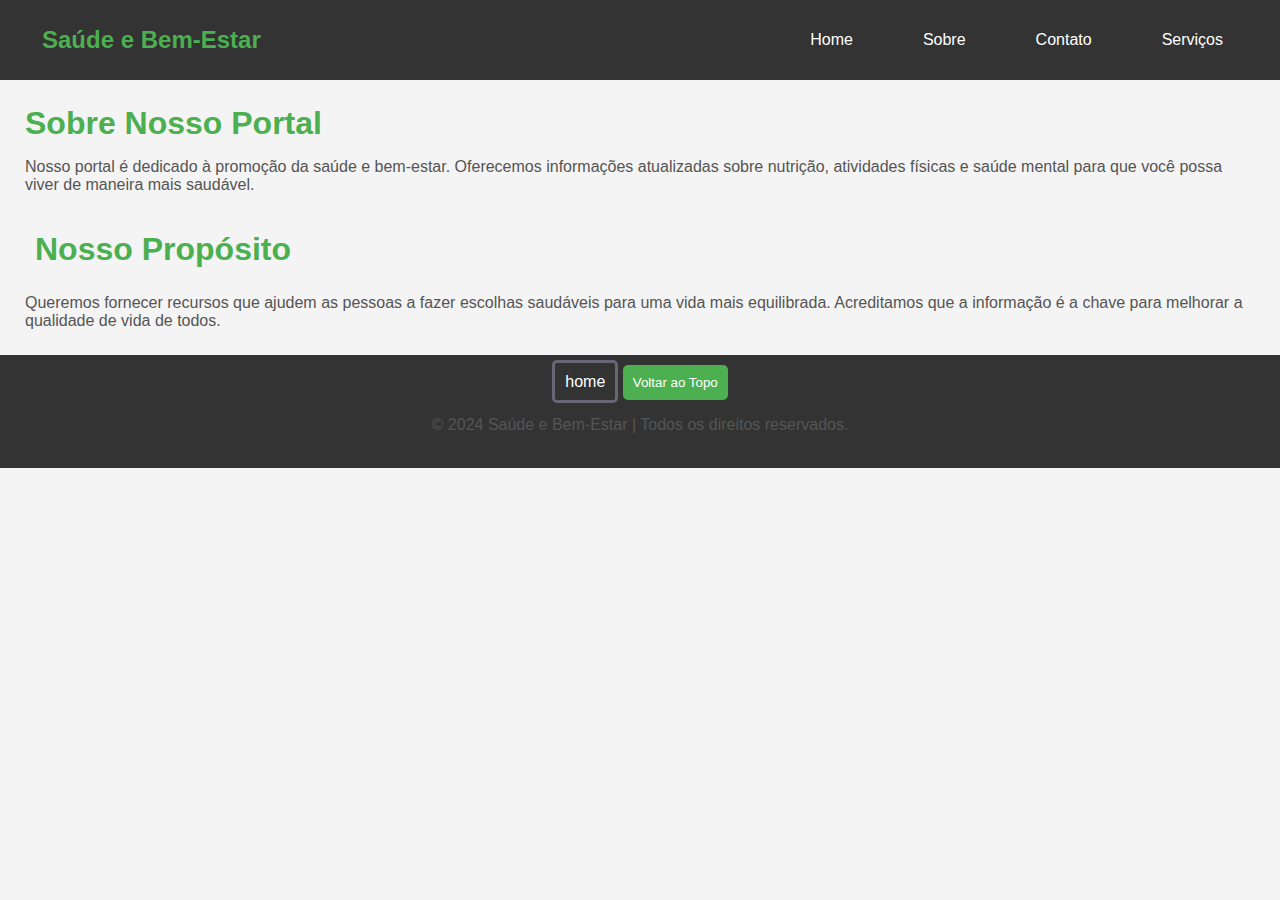
<file: about.html>
<!DOCTYPE html>
<html lang="pt-br">
<head>
    <meta charset="UTF-8">
    <meta name="viewport" content="width=device-width, initial-scale=1.0">
    <title>Sobre - Saúde e Bem-Estar</title>
    <link rel="stylesheet" href="styles.css">
    <script src="script.js" defer></script>
</head>
<body>
    <header>
        <nav>
            <div class="nav-brand">
                <a href="index.html">Saúde e Bem-Estar</a>
            </div>
            <ul>
                <li>
                    <a href="index.html"><i class="fas fa-home"></i> Home</a>
                </li>
                <li>
                    <a href="about.html"><i class="fas fa-info-circle"></i> Sobre</a>
                </li>
                <li>
                    <a href="contact.html"><i class="fas fa-envelope"></i> Contato</a>
                </li>
                <li>
                    <a href="services.html"><i class="fas fa-briefcase-medical"></i> Serviços</a>
                </li>
            </ul>
        </nav>
    </header>

    <main>
        <section class="about">
            <h1>Sobre Nosso Portal</h1>
            <p>Nosso portal é dedicado à promoção da saúde e bem-estar. Oferecemos informações atualizadas sobre nutrição, atividades físicas e saúde mental para que você possa viver de maneira mais saudável.</p>
            <h2>Nosso Propósito</h2>
            <p>Queremos fornecer recursos que ajudem as pessoas a fazer escolhas saudáveis para uma vida mais equilibrada. Acreditamos que a informação é a chave para melhorar a qualidade de vida de todos.</p>
        </section>
    </main>

<footer>
    <a id="pgindex" href="index.html">home</a>
    <button id="back-to-top">Voltar ao Topo</button>
    <p>&copy; 2024 Saúde e Bem-Estar | Todos os direitos reservados.</p>
</footer>
</body>
</html>
</file>
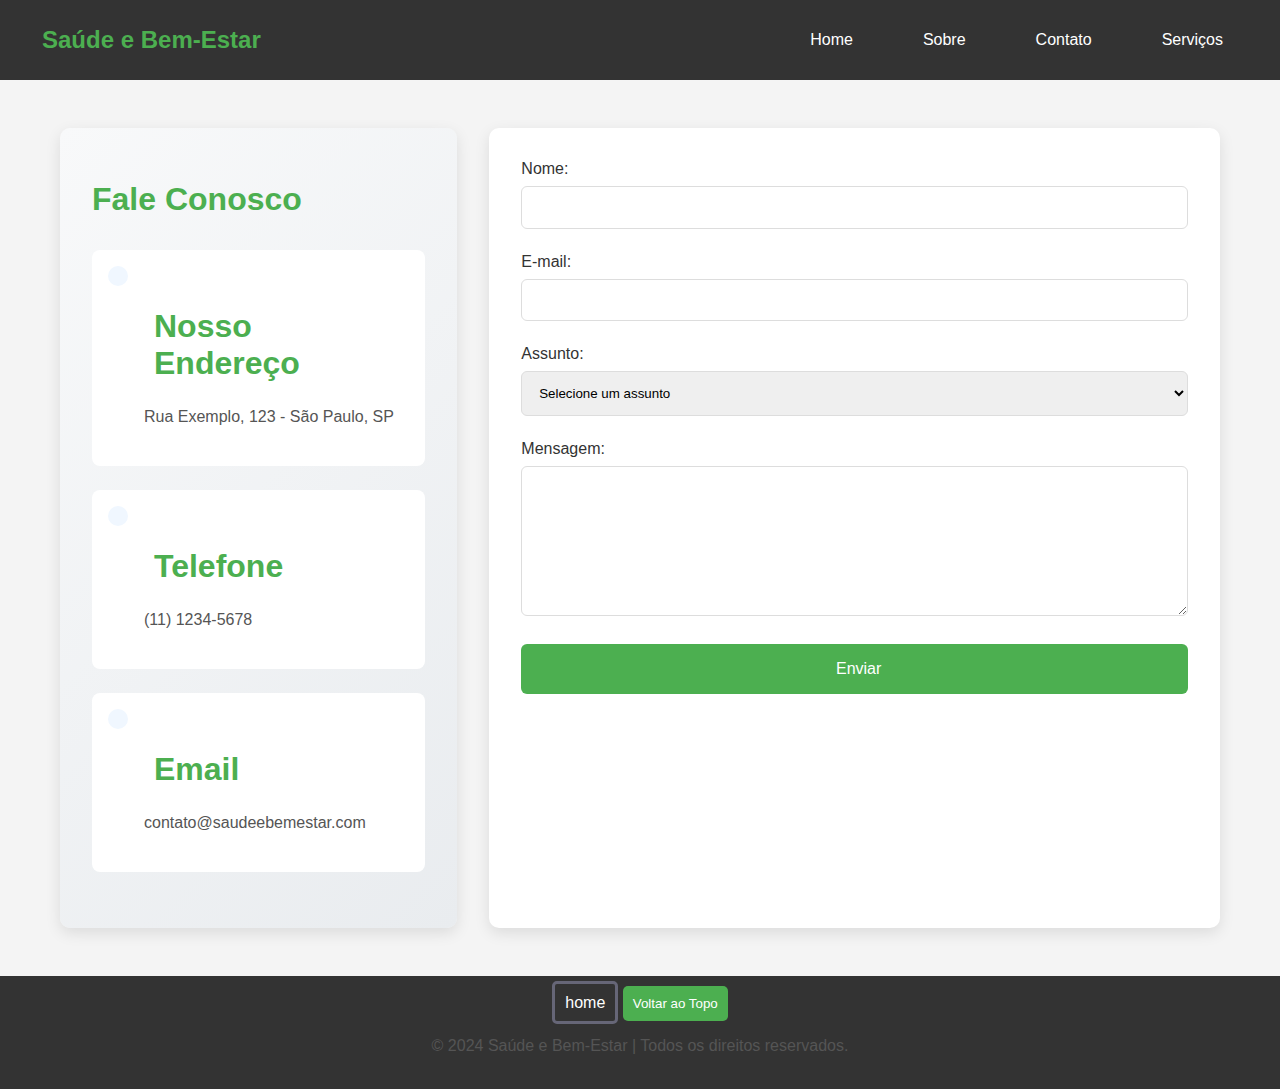
<file: contact.html>
<!DOCTYPE html>
<html lang="pt-br">
<head>
    <meta charset="UTF-8">
    <meta name="viewport" content="width=device-width, initial-scale=1.0">
    <title>Contato - Saúde e Bem-Estar</title>
    <link rel="stylesheet" href="styles.css">
    <script src="script.js" defer></script>
</head>
<body>
    <header>
        <nav>
            <div class="nav-brand">
                <a href="index.html">Saúde e Bem-Estar</a>
            </div>
            <ul>
                <li>
                    <a href="index.html"><i class="fas fa-home"></i> Home</a>
                </li>
                <li>
                    <a href="about.html"><i class="fas fa-info-circle"></i> Sobre</a>
                </li>
                <li>
                    <a href="contact.html"><i class="fas fa-envelope"></i> Contato</a>
                </li>
                <li>
                    <a href="services.html"><i class="fas fa-briefcase-medical"></i> Serviços</a>
                </li>
            </ul>
        </nav>
    </header>

    <main>
        <section class="contact-container">
            <div class="contact-info">
                <h1>Fale Conosco</h1>
                <div class="contact-details">
                    <div class="contact-item">
                        <i class="fas fa-map-marker-alt"></i>
                        <div>
                            <h3>Nosso Endereço</h3>
                            <p>Rua Exemplo, 123 - São Paulo, SP</p>
                        </div>
                    </div>
                    <div class="contact-item">
                        <i class="fas fa-phone"></i>
                        <div>
                            <h3>Telefone</h3>
                            <p>(11) 1234-5678</p>
                        </div>
                    </div>
                    <div class="contact-item">
                        <i class="fas fa-envelope"></i>
                        <div>
                            <h3>Email</h3>
                            <p>contato@saudeebemestar.com</p>
                        </div>
                    </div>
                </div>
            </div>
        
            <div class="contact-form-container">
                <form id="contact-form" onsubmit="return validateForm()">
                    <div class="form-group">
                        <label for="name">Nome:</label>
                        <input type="text" id="name" name="name" required>
                    </div>
                    
                    <div class="form-group">
                        <label for="email">E-mail:</label>
                        <input type="email" id="email" name="email" required>
                    </div>
        
                    <div class="form-group">
                        <label for="subject">Assunto:</label>
                        <select id="subject" name="subject" required>
                            <option value="">Selecione um assunto</option>
                            <option value="general">Informações Gerais</option>
                            <option value="appointment">Agendamento</option>
                            <option value="feedback">Feedback</option>
                        </select>
                    </div>
                    
                    <div class="form-group">
                        <label for="message">Mensagem:</label>
                        <textarea id="message" name="message" required></textarea>
                    </div>
                    
                    <button type="submit" class="submit-btn">
                        <i class="fas fa-paper-plane"></i> Enviar
                    </button>
                </form>
            </div>
        </section>
        
    </main>

<footer>
    <a id="pgindex" href="index.html">home</a>
    <button id="back-to-top">Voltar ao Topo</button>
    <p>&copy; 2024 Saúde e Bem-Estar | Todos os direitos reservados.</p>
</footer>
</body>
</html>
</file>
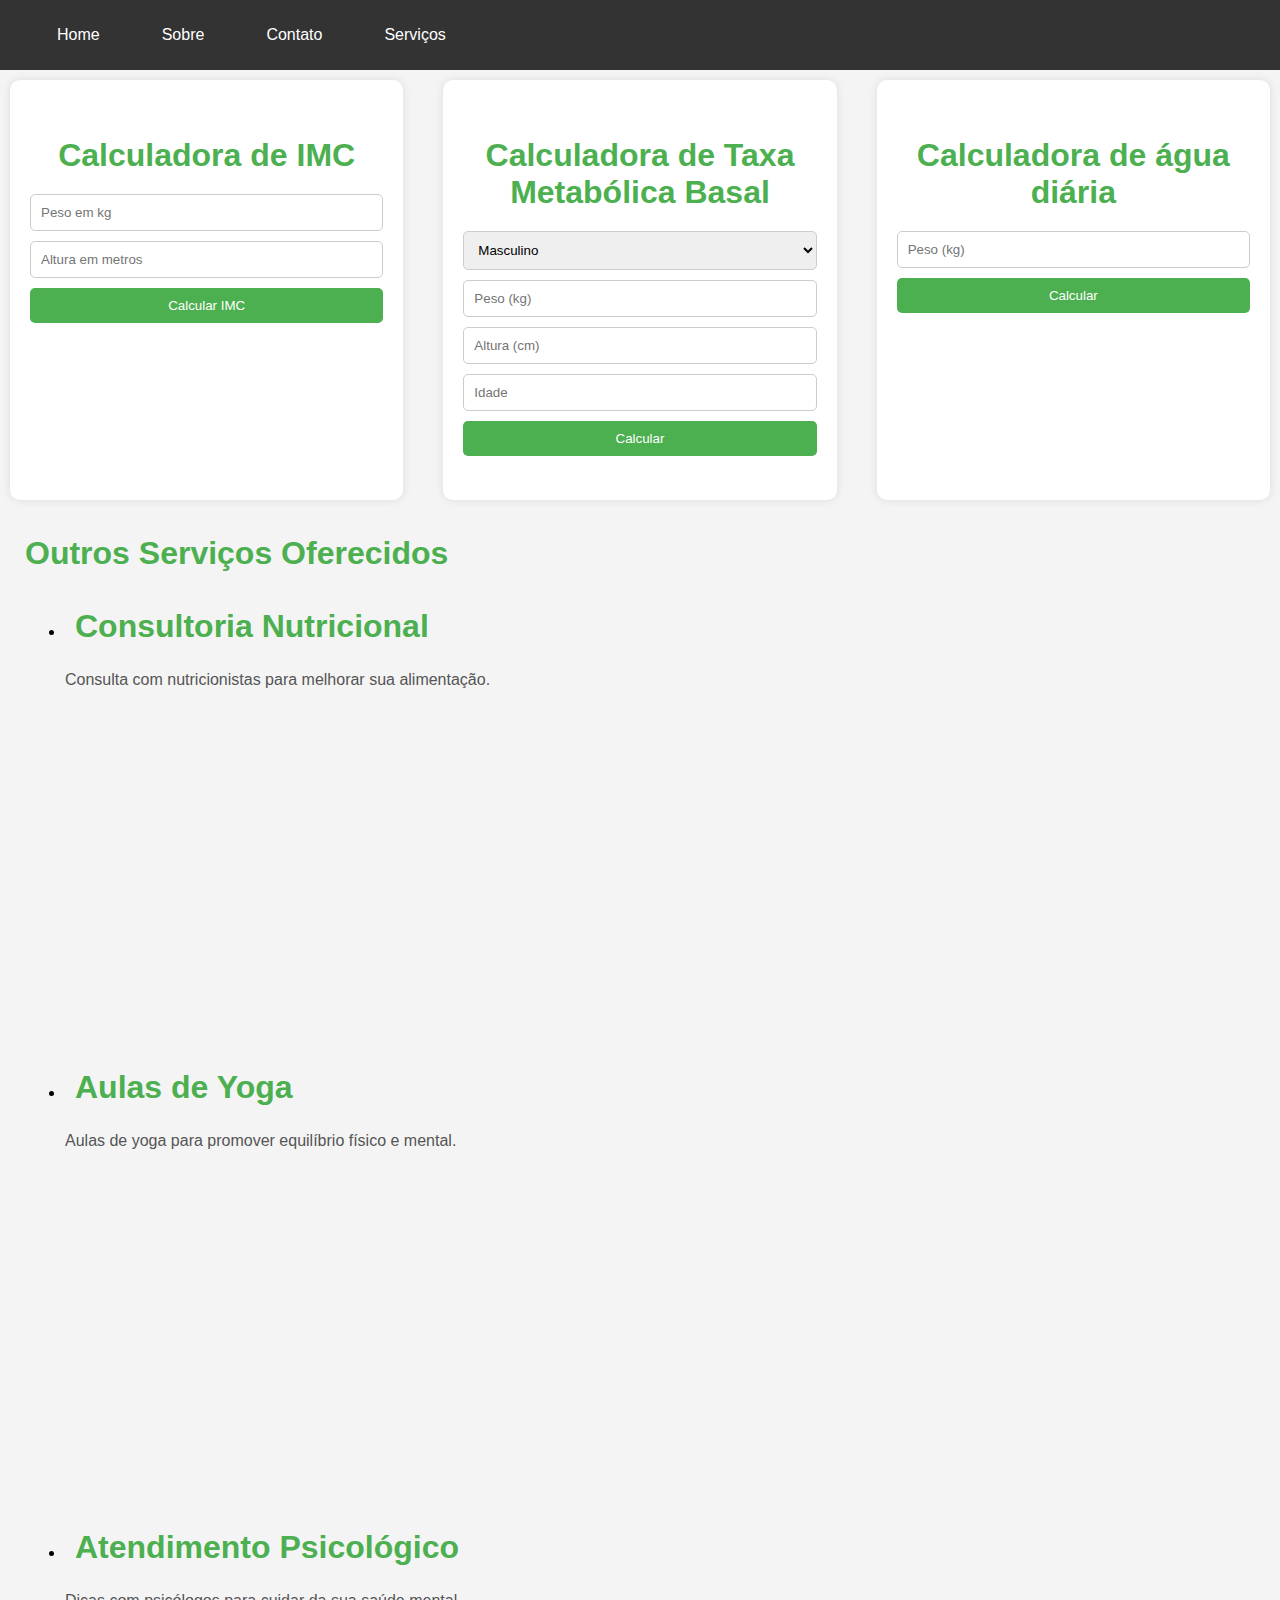
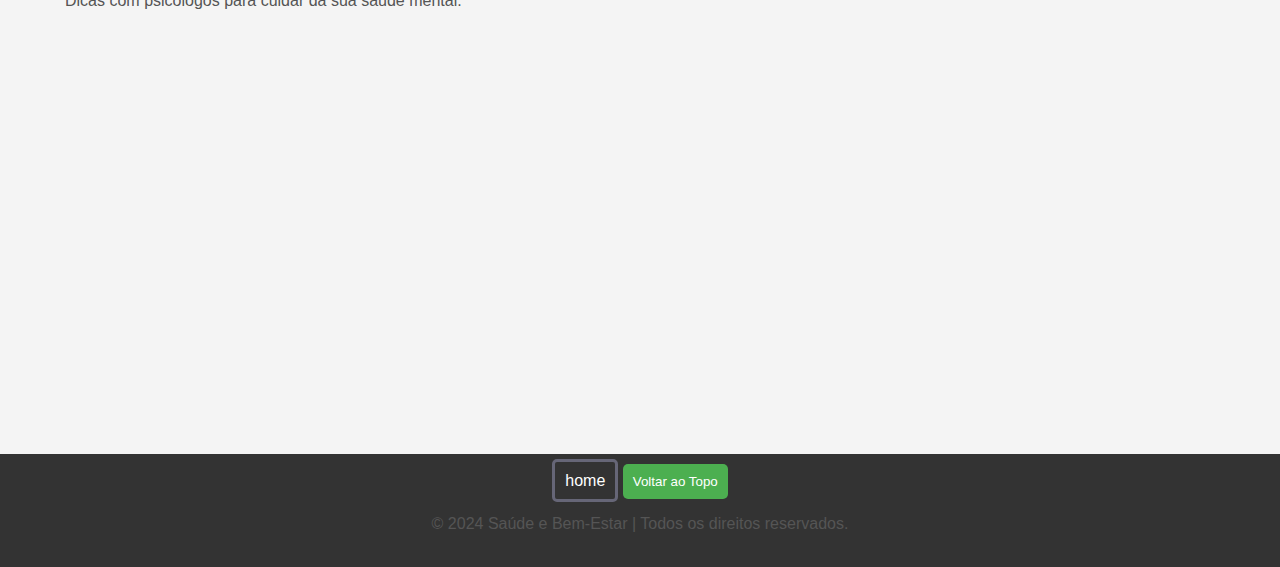
<file: services.html>
<!DOCTYPE html>
<html lang="pt-br">
<head>
    <meta charset="UTF-8">
    <meta name="viewport" content="width=device-width, initial-scale=1.0">
    <title>Serviços - Saúde e Bem-Estar</title>
    <link rel="stylesheet" href="styles.css">
    <script src="script.js" defer></script>
    <link rel="shortcut icon" href="favicon/estetoscopio.png" type="image/x-icon">
</head>
<body>
    <header>
        <nav>
            <ul>
                <li><a href="index.html">Home</a></li>
                <li><a href="about.html">Sobre</a></li>
                <li><a href="contact.html">Contato</a></li>
                <li><a href="services.html">Serviços</a></li>
            </ul>
        </nav>
    </header>
    <div class="organize">
        <div class="calculator">
            <h2>Calculadora de IMC</h2>
            <input type="number" id="weight" placeholder="Peso em kg" required>
            <input type="number" id="height" placeholder="Altura em metros" required>
            <button onclick="calculateIMC()">Calcular IMC</button>
            <div id="result" class="result"></div>
        </div>
    
        <div class="calculator">
            <h2>Calculadora de Taxa Metabólica Basal</h2>
            <select id="sexo">
                <option value="M">Masculino</option>
                <option value="F">Feminino</option>
            </select>
            <input type="number" id="peso" placeholder="Peso (kg)">
            <input type="number" id="altura" placeholder="Altura (cm)">
            <input type="number" id="idade" placeholder="Idade">
            <button onclick="calcularTMB()">Calcular</button>
            <p id="resultado" class="result"></p>
        </div>
    
        <div class="calculator">
            <h2>Calculadora de água diária</h2>
            <input type="number" id="peso-agua" placeholder="Peso (kg)">
            <button onclick="calcularAgua()">Calcular</button>
            <p id="valor" class="result"></p>
        </div>
    </div>
    <main>
        <section class="services">
            <h1> Outros Serviços Oferecidos</h1>
            <ul>
                <li><h2>Consultoria Nutricional</h2><p>Consulta com nutricionistas para melhorar sua alimentação.</p><iframe width="560" height="315" src="https://www.youtube.com/embed/yrMnrkG9bao?si=jhbPQXmPmSulrsfJ" title="YouTube video player" frameborder="0" allow="accelerometer; autoplay; clipboard-write; encrypted-media; gyroscope; picture-in-picture; web-share" referrerpolicy="strict-origin-when-cross-origin" allowfullscreen></iframe></li>
                <li><h2>Aulas de Yoga</h2><p>Aulas de yoga para promover equilíbrio físico e mental.</p>
                    <iframe width="560" height="315" src="https://www.youtube.com/embed/TPj5V0qXV8Y?si=0d160uzrCUcot0L0" title="YouTube video player" frameborder="0" allow="accelerometer; autoplay; clipboard-write; encrypted-media; gyroscope; picture-in-picture; web-share" referrerpolicy="strict-origin-when-cross-origin" allowfullscreen></iframe></li>
                <li><h2>Atendimento Psicológico</h2><p>Dicas com psicólogos para cuidar da sua saúde mental.</p><iframe width="678" height="391" src="https://www.youtube.com/embed/CrwRwgNJIMU" title="4 DICAS PARA MELHORAR SUA SAÚDE MENTAL SEM PRECISAR IR AO PSICÓLOGO" frameborder="0" allow="accelerometer; autoplay; clipboard-write; encrypted-media; gyroscope; picture-in-picture; web-share" referrerpolicy="strict-origin-when-cross-origin" allowfullscreen></iframe></li>
            </ul>
        </section>
    </main>
    <footer>
        <a id="pgindex" href="index.html">home</a>
        <button id="back-to-top">Voltar ao Topo</button>
        <p>&copy; 2024 Saúde e Bem-Estar | Todos os direitos reservados.</p>
    </footer>
</body>
</html>
</file>
<file: styles.css>
*{
    box-sizing: border-box;
}

html {
    font-size: 16px;
    scroll-behavior: smooth;
}

body {
    font-family: Arial, sans-serif;
    margin: 0;
    padding: 0;
    box-sizing: border-box;
    background-color: #f4f4f4;
}

header {
    background-color: #333;
    color: #fff;
    padding: 10px;
}

nav {
    display: flex;
    justify-content: space-between;
    align-items: center;
    padding: 1rem 2rem;
}

.nav-brand a {
    color: #4CAF50;  
    text-decoration: none;
    font-size: 1.5rem;
    font-weight: bold;
}

nav ul {
    display: flex;
    list-style: none;
    margin: 0;
    padding: 0;
    gap: 2rem;  
}

header nav ul {
    list-style-type: none;
    text-align: center;
}

header nav ul li {
    display: inline;
    margin: 0 15px;
}

nav ul li a {
    display: flex;
    align-items: center;  
    text-decoration: none;
    color: #333;
}

header nav ul li a {
    color: #fff;
    text-decoration: none;
}

nav ul li a i {
    margin-right: 8px;  
}

nav ul li a:hover {
    color: #4CAF50;
}

.hero {
    display: flex;
    justify-content: space-between;
    align-items: center;
    padding: 40px;
    background-color: #f9f9f9;
}

.text-content {
    max-width: 50%;
}
#pgindex{
    border: solid #667;
    border-radius: 10px;
    padding: 10px;
    cursor: pointer;
    border-radius: 5px;
}

h1 {
    font-size: 2rem;
    color: #4CAF50;
    margin-bottom: 16px;
}
h2{
    font-size: 2rem;
    color: #4CAF50;
    margin-bottom: 16px;
    padding: 10px;
}
h3{
    font-size: 2rem;
    color: #4CAF50;
    margin-bottom: 16px;
    padding: 10px;
}

p {
    font-size: 1rem;
    color: #555;
    margin-bottom: 24px;
}

.newsletter-form {
    display: flex;
    gap: 8px;
}

.newsletter-form input {
    flex: 1;
    padding: 10px;
    border: 1px solid #ccc;
    border-radius: 4px;
}

.newsletter-form button {
    background-color: #28a745;
    color: white;
    border: none;
    padding: 10px 16px;
    border-radius: 4px;
    cursor: pointer;
}

.newsletter-form button:hover {
    background-color: #218838;
}

.image-content {
    max-width: 50%;
}

.laptop {
    width: 100%;
    max-width: 400px;
    object-fit: cover;
}

footer {
    background-color: #333;
    color: #fff;
    text-align: center;
    padding: 10px;
}

.featured {
    text-align: center;
    padding: 30px;
   
}
/*alteração nas funcionalidades/animações dos cards*/
.cards {
    display: flex;
    justify-content: center;
    gap: 20px;
    flex-wrap: wrap; 
   
}
a{
    text-decoration: none;
    color: inherit;
}
.card {
    background-color: white;
    padding: 20px;
    border-radius: 8px;
    box-shadow: 0 4px 8px rgba(0, 0, 0, 0.1);
    width: 200px; 
    transition: transform 0.3s ease, box-shadow 0.3s ease;
    cursor: pointer;
    min-width: 250px; 
    max-width: 250px;
    min-height: 250px;
    max-height: 250px;
    overflow: hidden;
}
/*nova função(card)*/
.card:hover {
    transform: scale(1.1); 
    box-shadow: 0 15px 30px rgba(0, 0, 0, 0.2); 
}
button {
    background-color: #4CAF50;
    color: white;
    border: none;
    padding: 10px;
    cursor: pointer;
    border-radius: 5px;
}

button:hover {
    background-color: #45a049;
}

.container {
    max-width: 1200px;
    width: 100%;
    display: block;
    gap: 20px;
    margin-left: auto;
    margin-right: auto;
    padding: 0 20px;
    margin-bottom: 40px; 
    
}
main{
    margin: 25px;

}

.main-article {
    background-color: #ffffff;
    border-radius: 8px;
    padding: 20px;
}

.main-article {
    flex: 3;
    position: relative;
}

.main-article img {
    width: 100%;
    border-radius: 8px;
    margin-bottom: 0; 
}

.main-article h2 {
    font-size: 24px;
    color: #4CAF50;
    margin-bottom: 10px;
}

.main-article p {
    font-size: 16px;
    color: #666;
    margin-bottom: 20px;
}

/* recente article*/

.recent-articles-container {
    max-width: 1200px;   
    width: 100%;
    margin-left: auto;    
    margin-right: auto;   
    padding: 0 20px;
}

.recent-articles-container h2 {
    font-size: 24px;
    color: #4CAF50;
    margin-bottom: 20px;
}

.articles-grid {
    display: grid;
    grid-template-columns: repeat(4, 1fr);  
    gap: 15px;
}

.articles-grid .article:nth-child(n+7) {
    display: none;  
}

.load-more-btn {
    display: block;
    margin: 30px auto;
    padding: 10px 25px;
    background-color: #4CAF50;
    color: white;
    border: none;
    border-radius: 5px;
    cursor: pointer;
    font-size: 16px;
    transition: background-color 0.3s ease;
}

.load-more-btn:hover {
    background-color: #4CAF50;
}


.article {
    background-color: #ffffff;
    border-radius: 8px;
    overflow: hidden;
    padding: 12px;  
    display: flex;
    flex-direction: column;
    justify-content: space-between; 
    height: 100%;
}

.article img {
    width: 100%;
    height: 130px;  
    object-fit: cover;
    border-radius: 8px;
    margin-bottom: 8px;
}

.category-label {
    padding: 4px 8px; 
    font-size: 11px;  
    margin-bottom: 8px;
}

.article h3 {
    font-size: 16px;  
    color: #4CAF50;
    margin-bottom: 6px;
}

.article p {
    font-size: 13px; 
    color: #666;
}

/* stilo para a pagina de contato*/
.contact-container {
    display: flex;
    gap: 2rem;
    max-width: 1200px;
    margin: 3rem auto;
    padding: 0 20px;
}

.contact-info {
    flex: 1;
    padding: 2rem;
    background: linear-gradient(135deg, #f8f9fa 0%, #e9ecef 100%);
    border-radius: 10px;
    box-shadow: 0 5px 15px rgba(0, 0, 0, 0.1);
}

.contact-details {
    margin-top: 2rem;
}

.contact-item {
    display: flex;
    align-items: flex-start;
    gap: 1rem;
    margin-bottom: 1.5rem;
    padding: 1rem;
    background-color: white;
    border-radius: 8px;
    transition: transform 0.3s ease;
}

.contact-item:hover {
    transform: translateY(-5px);
}

.contact-item i {
    font-size: 1.5rem;
    color: #4CAF50;
    padding: 10px;
    background-color: #f0f7ff;
    border-radius: 50%;
}

.contact-form-container {
    flex: 2;
    padding: 2rem;
    background-color: white;
    border-radius: 10px;
    box-shadow: 0 5px 15px rgba(0, 0, 0, 0.1);
}

.form-group {
    position: relative;
    margin-bottom: 1.5rem;
}

.form-group label {
    display: block;
    margin-bottom: 0.5rem;
    font-weight: 500;
    color: #333;
}

.form-group input,
.form-group select,
.form-group textarea {
    width: 100%;
    padding: 0.8rem;
    border: 1px solid #ddd;
    border-radius: 6px;
    transition: border-color 0.3s ease;
}

.form-group input:focus,
.form-group select:focus,
.form-group textarea:focus {
    border-color: #4CAF50;
    outline: none;
    box-shadow: 0 0 0 3px rgba(74, 144, 226, 0.1);
}

.form-group textarea {
    height: 150px;
    resize: vertical;
}

.submit-btn {
    width: 100%;
    padding: 1rem;
    background-color: #4CAF50;
    color: white;
    border: none;
    border-radius: 6px;
    font-size: 1rem;
    font-weight: 500;
    cursor: pointer;
    transition: background-color 0.3s ease;
}

.submit-btn:hover {
    background-color: #4CAF50;
}

.submit-btn i {
    margin-right: 0.5rem;
}

.error-message {
    color: #dc3545;
    font-size: 0.875rem;
    margin-top: 0.25rem;
    animation: slideIn 0.3s ease-in;
}

.success-message {
    color: #28a745;
    background-color: #d4edda;
    border: 1px solid #c3e6cb;
    padding: 1rem;
    border-radius: 6px;
    margin-bottom: 1rem;
    animation: slideIn 0.3s ease-in;
}

.form-group.error input,
.form-group.error select,
.form-group.error textarea {
    border-color: #dc3545;
}

@keyframes slideIn {
    from {
        opacity: 0;
        transform: translateY(-10px);
    }
    to {
        opacity: 1;
        transform: translateY(0);
    }
}

/*  Design Responsivo */
@media (max-width: 768px) {
    .contact-container {
        flex-direction: column;
    }
    
    .contact-info,
    .contact-form-container {
        width: 100%;
    }
}

/* Add algumas animações*/
@keyframes fadeIn {
    from {
        opacity: 0;
        transform: translateY(20px);
    }
    to {
        opacity: 1;
        transform: translateY(0);
    }
}

.contact-container {
    animation: fadeIn 0.6s ease-out;
}
/*alterações*/
.texto-complementar{
    padding: 20px;
}
.texto-complementar h4{
    color: #218838;
}

button {
    background-color: #4CAF50;
    color: white;
    border: none;
    padding: 10px;
    cursor: pointer;
    border-radius: 5px;
}
button:hover {
    background-color: #45a049;
}

/*alterações no service*/
.calculator {
    background: #fff;
    padding: 20px;
    width: 300px;
    border-radius: 10px;
    box-shadow: 0 0 10px rgba(0, 0, 0, 0.1);
    margin: 10px; /* Espaçamento uniforme */
    flex: 1; /*calculadoras ocupam o mesmo espaço */
}

.calculator h2 {
    text-align: center;
    margin-bottom: 10px;
}

.calculator input,
.calculator select {
    width: 100%;
    padding: 10px;
    margin-bottom: 10px;
    border: 1px solid #ccc;
    border-radius: 5px;
}

.calculator button {
    background-color: #4CAF50;
    color: white;
    padding: 10px;
    width: 100%;
    border: none;
    border-radius: 5px;
    cursor: pointer;
}

.calculator button:hover {
    background-color: #45a049;
}

.calculator .result {
    margin-top: 15px;
    font-weight: bold;
}

.organize {
    display: flex;
    justify-content: center; /* Centraliza as calculadoras */
    gap: 20px; /* Espaçamento 'uniforme' entre as calculadoras */
    flex-wrap: wrap; /*quebra de linha em telas menores */
}
/*carrosel(nutricao)*/

.carousel {
    position: relative;
    max-width: 100%;
    height: 300px; /* Altura fixa do carrossel */
    overflow: hidden;
    display: flex;
    justify-content: center;
    align-items: center;
}

.carousel-images {
    display: flex;
    transition: transform 0.5s ease-in-out;
}

.carousel-images img {
    flex-shrink: 0; /* Evita que as imagens encolham */
    width: 20%; /* Ocupa a largura correta no slide */
    height: 100%; /* Ocupa toda a altura do carrossel */
    object-fit: cover; /* Mantém proporções, cortando excessos se necessário */
    aspect-ratio: 1 /1;
}

.carousel-btn {
    position: absolute;
    top: 50%;
    transform: translateY(-50%);
    background-color: rgba(0, 0, 0, 0.5);
    color: white;
    border: none;
    padding: 10px;
    cursor: pointer;
    font-size: 18px;
    z-index: 10; /*botões ficam acima das imagens */
}

.prev {
    left: 10px;
}

.next {
    right: 10px;
}
</file>
